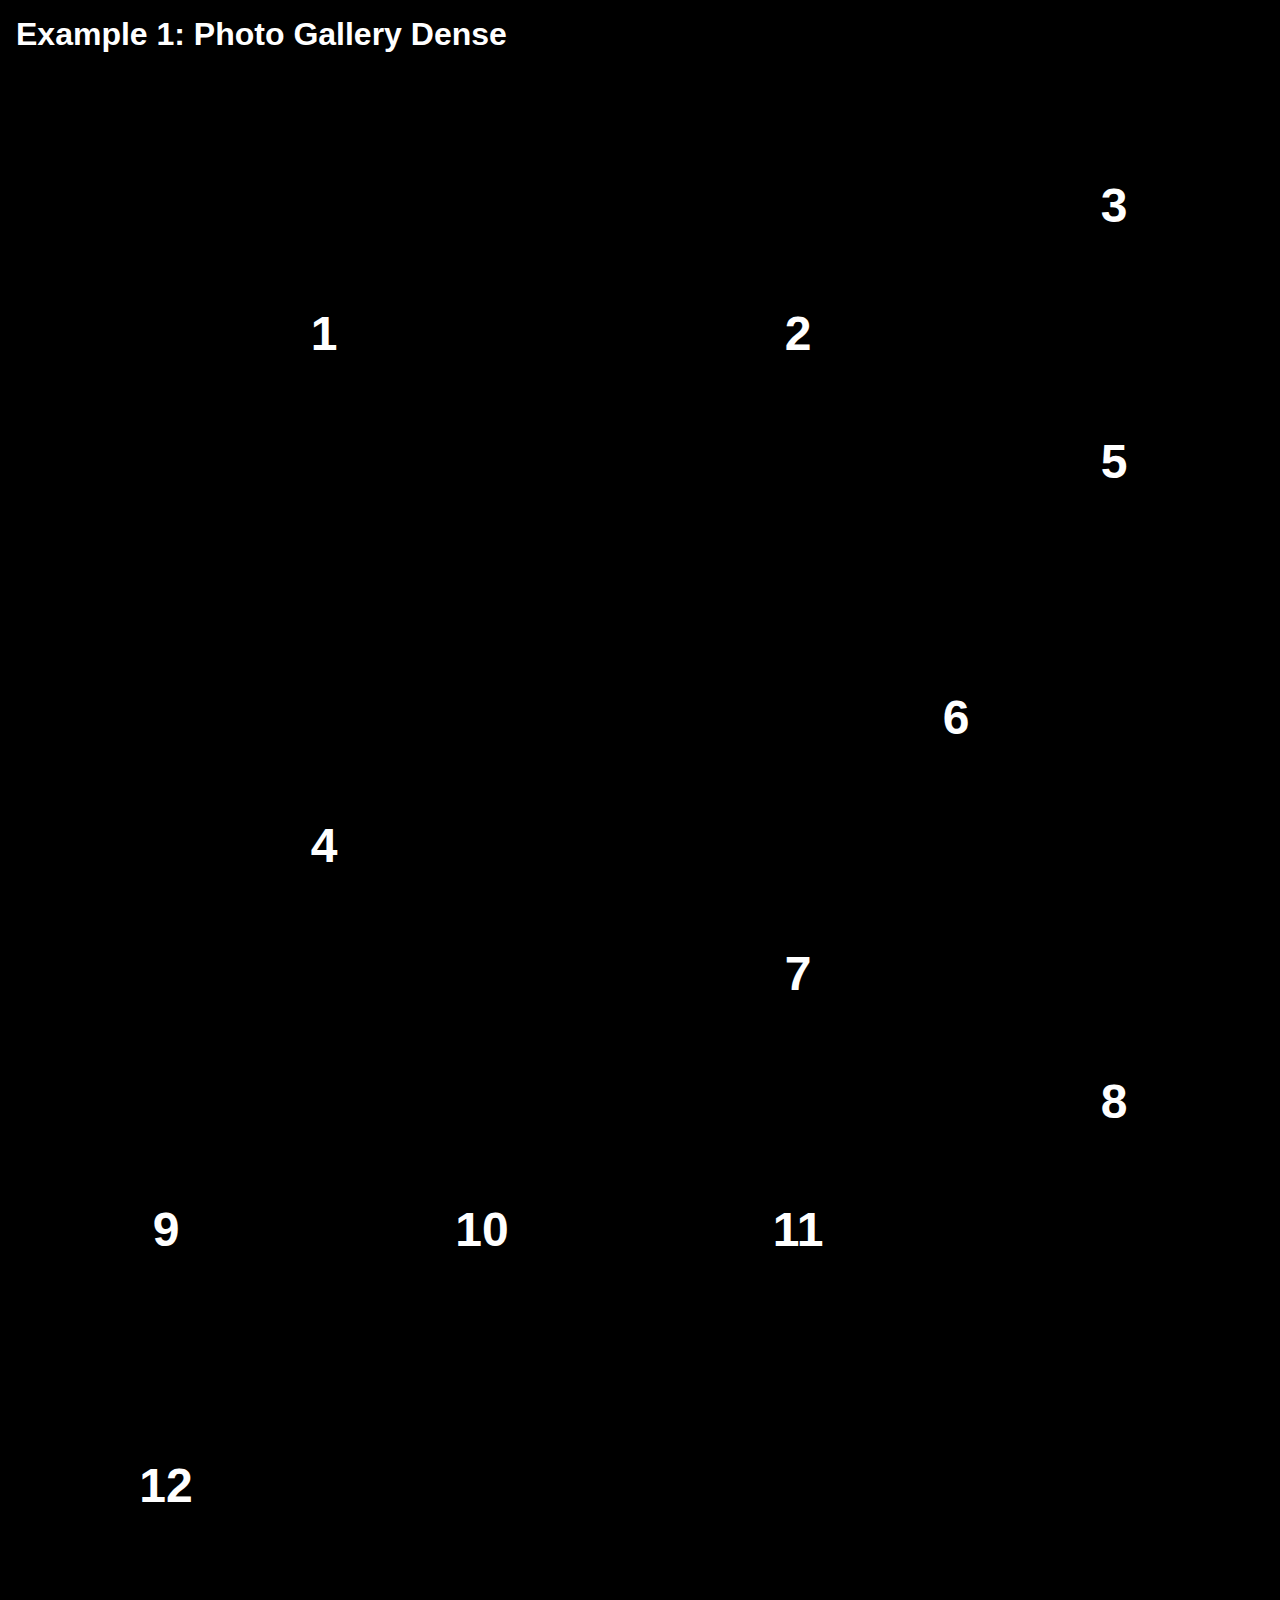
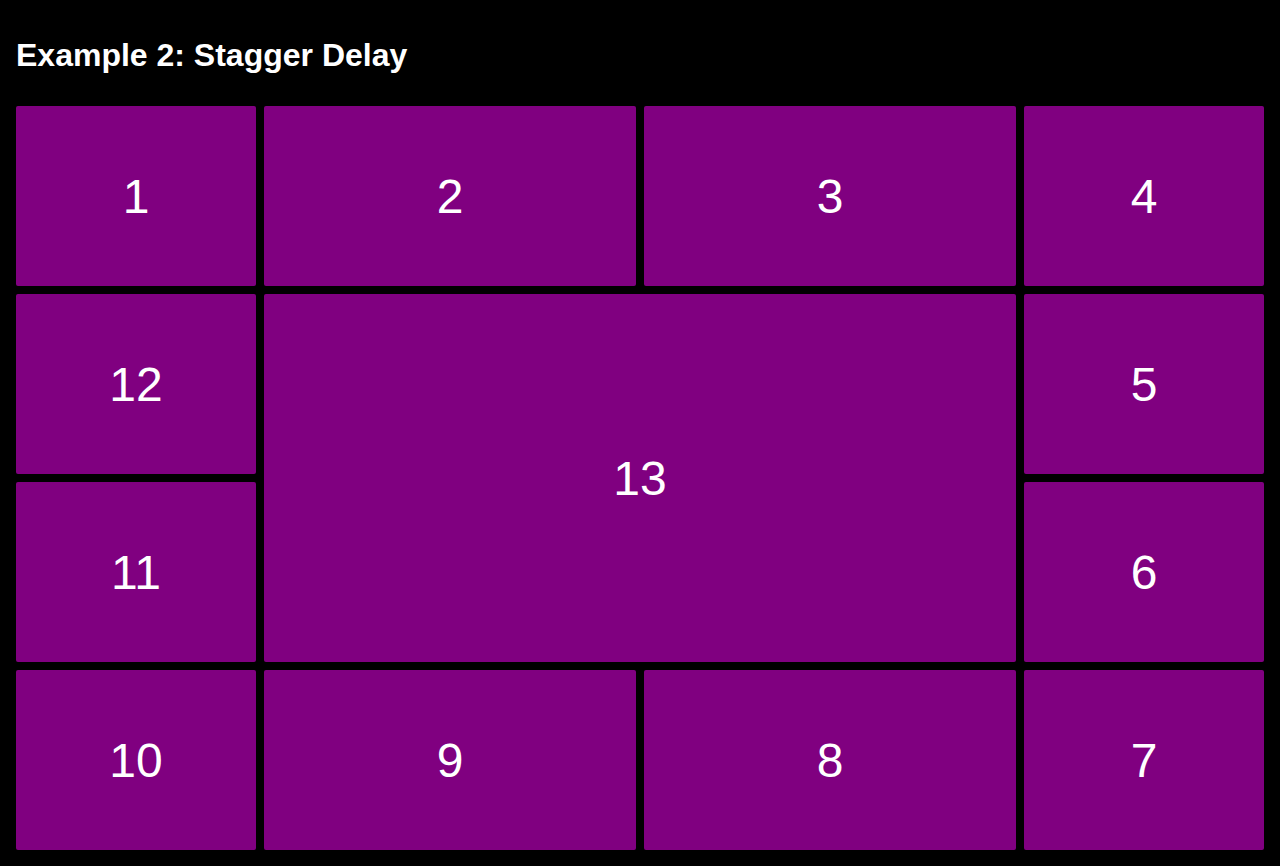
<file: example1/index.html>
<!DOCTYPE html>
<html lang="pt-BR">
<head>
  <meta charset="UTF-8">
  <meta name="viewport" content="width=device-width, initial-scale=1.0">
  <link rel="stylesheet" href="style.css">
  <title>Document</title>
</head>
<body>
  <h1>Example 1: Photo Gallery Dense</h1>

  <div class="photo-grid">
    <div 
      class="card card-tall card-wide" 
      style="background-image: url('https://images.unsplash.com/photo-1610568388344-fed924665c3c?ixid=MXwxMjA3fDB8MHxwaG90by1wYWdlfHx8fGVufDB8fHw%3D&ixlib=rb-1.2.1&auto=format&fit=crop&w=634&q=80')">
      1
    </div>
    <div 
      class="card card-tall" 
      style="background-image: url('https://images.unsplash.com/photo-1610593811388-67cd7efdf18f?ixid=MXwxMjA3fDB8MHxwaG90by1wYWdlfHx8fGVufDB8fHw%3D&ixlib=rb-1.2.1&auto=format&fit=crop&w=634&q=80')">
      2
    </div>
    <div 
      class="card" 
      style="background-image: url('https://images.unsplash.com/photo-1610602112940-3a14f7403224?ixid=MXwxMjA3fDB8MHxwaG90by1wYWdlfHx8fGVufDB8fHw%3D&ixlib=rb-1.2.1&auto=format&fit=crop&w=700&q=80')">
      3
    </div>
    <div 
      class="card card-tall card-wide" 
      style="background-image: url('https://images.unsplash.com/photo-1610589359059-9c2ca412758b?ixid=MXwxMjA3fDB8MHxwaG90by1wYWdlfHx8fGVufDB8fHw%3D&ixlib=rb-1.2.1&auto=format&fit=crop&w=645&q=80')">
      4
    </div>
    <div 
      class="card" 
      style="background-image: url('https://images.unsplash.com/photo-1610573007555-139074f12fa7?ixid=MXwxMjA3fDB8MHxwaG90by1wYWdlfHx8fGVufDB8fHw%3D&ixlib=rb-1.2.1&auto=format&fit=crop&w=1350&q=80')">
      5
    </div>
    <div 
      class="card card-wide" 
      style="background-image: url('https://images.unsplash.com/photo-1610576243540-afb3a3b17701?ixid=MXwxMjA3fDB8MHxwaG90by1wYWdlfHx8fGVufDB8fHw%3D&ixlib=rb-1.2.1&auto=format&fit=crop&w=1350&q=80')">
      6
    </div>
    <div 
      class="card" 
      style="background-image: url('https://images.unsplash.com/photo-1609813744174-a0df83d477fe?ixid=MXwxMjA3fDB8MHxwaG90by1wYWdlfHx8fGVufDB8fHw%3D&ixlib=rb-1.2.1&auto=format&fit=crop&w=634&q=80')">
      7
    </div>
    <div 
      class="card  card-tall" 
      style="background-image: url('https://images.unsplash.com/photo-1610516634008-efce3f4bacb3?ixid=MXwxMjA3fDB8MHxwaG90by1wYWdlfHx8fGVufDB8fHw%3D&ixlib=rb-1.2.1&auto=format&fit=crop&w=635&q=80')">
      8
    </div>
    <div 
      class="card" 
      style="background-image: url('https://images.unsplash.com/photo-1610492219836-5f797e8a78a5?ixid=MXwxMjA3fDB8MHxwaG90by1wYWdlfHx8fGVufDB8fHw%3D&ixlib=rb-1.2.1&auto=format&fit=crop&w=634&q=80')">
     9
    </div>
    <div 
      class="card" 
      style="background-image: url('https://images.unsplash.com/photo-1610502693814-8a74baf12b25?ixid=MXwxMjA3fDB8MHxwaG90by1wYWdlfHx8fGVufDB8fHw%3D&ixlib=rb-1.2.1&auto=format&fit=crop&w=701&q=80')">
      10
    </div>
    <div 
      class="card" 
      style="background-image: url('https://images.unsplash.com/photo-1610555248279-adea4c523fb3?ixid=MXwxMjA3fDB8MHxwaG90by1wYWdlfHx8fGVufDB8fHw%3D&ixlib=rb-1.2.1&auto=format&fit=crop&w=700&q=80')">
      11
    </div>
    <div 
      class="card" 
      style="background-image: url('https://images.unsplash.com/photo-1610559185478-4eaabb1a43da?ixid=MXwxMjA3fDB8MHxwaG90by1wYWdlfHx8fGVufDB8fHw%3D&ixlib=rb-1.2.1&auto=format&fit=crop&w=634&q=80')">
      12
    </div>
  </div>

  <h1>Example 2: Stagger Delay</h1>
  <div class="grid-container">
    <div>1</div>
    <div>2</div>
    <div>3</div>
    <div>4</div>
    <div>5</div>
    <div>6</div>
    <div>7</div>
    <div>8</div>
    <div>9</div>
    <div>10</div>
    <div>11</div>
    <div>12</div>
    <div>13</div>
  </div>

</body>
</html>
</file>
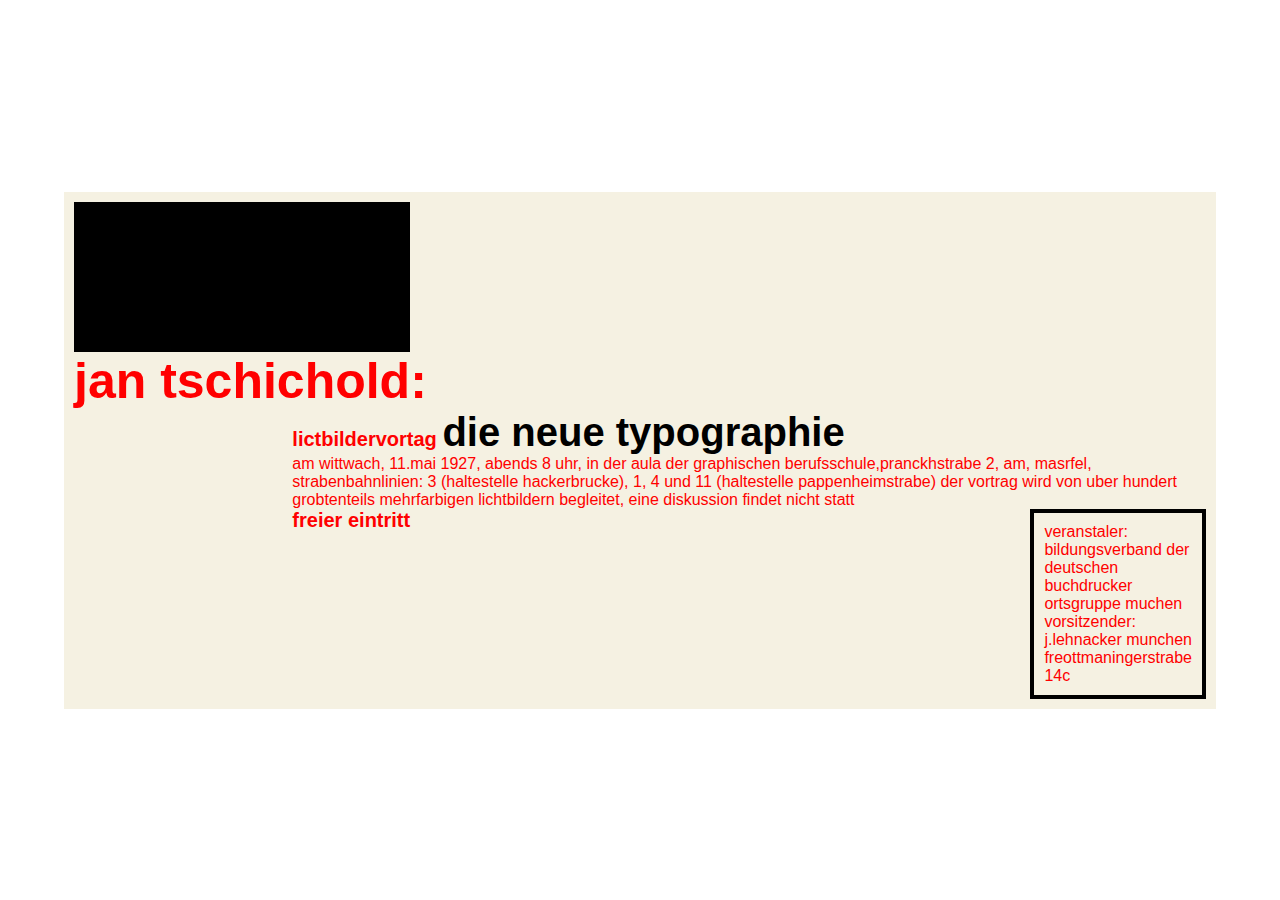
<file: example2/min-content.html>
<!DOCTYPE html>
<html lang="pt-BR">
<head>
  <meta charset="UTF-8">
  <meta name="viewport" content="width=device-width, initial-scale=1.0">
  <link rel="stylesheet" href="./min-content.css">
  <title>Document</title>
</head>
<body>
  <div class="grid">
    <div class="box-black"></div>
    <h1 class="text-primary">jan tschichold</h1>
    <h2>lictbildervortag <span>die neue typographie</span></h2>
    <p class="text-neutral">am wittwach, 11.mai 1927, abends 8 uhr, in der aula der graphischen berufsschule,pranckhstrabe 2, am, masrfel, strabenbahnlinien: 3 (haltestelle hackerbrucke), 1, 4 und 11 (haltestelle pappenheimstrabe) der vortrag wird von uber hundert grobtenteils mehrfarbigen lichtbildern begleitet, eine diskussion findet nicht statt</p>
    <h3>freier eintritt</h3>
    <p class="text-box">veranstaler: bildungsverband der deutschen buchdrucker ortsgruppe muchen vorsitzender: j.lehnacker munchen freottmaningerstrabe 14c</p>
  </div>
</body>
</html>
</file>
<file: example1/style.css>
:root {
  --delay: .1s;
}

* {
  padding: 0;
  margin: 0;
  box-sizing: border-box;
}

body {
  background: black;
  overflow-x: hidden;
  font-family: sans-serif;
}

.photo-grid {
  margin: 1rem;
  display: grid;
  gap: 1rem;
  grid-template-columns: repeat(auto-fit, minmax(240px, 1fr));
  grid-auto-rows: 240px;
  grid-auto-flow: dense;
}

h1 {
  color: white;
  padding: 1rem;
}

.card {
  display: flex;
  justify-content: center;
  align-items: center;

  background-size: cover;
  border-radius: 2px;
  font-size: 3rem;
  color: white;
  transition: transform .3s;
  font-weight: bolder;
  background-repeat: no-repeat;
}

.card:hover{
  transform: scale(1.13);
}

@media screen and (min-width: 600px) {
  .card-tall {
    grid-row: span 2 / auto;
  }

  .card-wide {
    grid-column: span 2 / auto;
  }

}

@media screen and (max-width: 599px) {
  .card {
    background-size: cover;
    background-position: center;
  }

}

.grid-container {
  display: grid;
  grid-template-areas: 
    'a b c d'
    'm n n e'
    'l n n f'
    'j i h g'
  ;
  grid-template-columns: 240px auto auto 240px;
  grid-template-rows: repeat(4, 20vh);
  gap: .5rem;
  padding: 1rem;

}

@keyframes cardEntrance {
  from {
    opacity: 0;
    transform: scale(.3);
    filter: hue-rotate(180deg);
  }
  to {
    opacity: 1;
    transform: scale(1);
    filter: hue-rotate(0deg);
  }
}

.grid-container div {
  background: purple;
  color: white;
  border-radius: 2px;
  font-size: 3rem;
  display: flex;
  align-items: center;
  justify-content: center;
  
  animation: cardEntrance .6s ease-out;
  animation-fill-mode: backwards;
}

.grid-container div:first-child {
  grid-area: a;
  animation-delay: calc(1 * var(--delay));
}

.grid-container div:nth-child(2) {
  grid-area: b;
  animation-delay: calc(2 * var(--delay));
}

.grid-container div:nth-child(3) {
  grid-area: c;
  animation-delay: calc(3 * var(--delay));
}

.grid-container div:nth-child(4) {
  grid-area: d;
  animation-delay: calc(4 * var(--delay));
}

.grid-container div:nth-child(5) {
  grid-area: e;
  animation-delay: calc(5 * var(--delay));
}

.grid-container div:nth-child(6) {
  grid-area: f;
  animation-delay: calc(6 * var(--delay));
}

.grid-container div:nth-child(7) {
  grid-area: g;
  animation-delay: calc(7 * var(--delay));
}

.grid-container div:nth-child(8) {
  grid-area: h;
  animation-delay: calc(8 * var(--delay));
}

.grid-container div:nth-child(9) {
  grid-area: i;
  animation-delay: calc(9 * var(--delay));
}

.grid-container div:nth-child(10) {
  grid-area: j;
  animation-delay: calc(10 * var(--delay));
}

.grid-container div:nth-child(11) {
  grid-area: l;
  animation-delay: calc(11 * var(--delay));
}

.grid-container div:nth-child(12) {
  grid-area: m;
  animation-delay: calc(12 * var(--delay));
}

.grid-container div:nth-child(13) {
  grid-area: n;
  animation-delay: calc(13 * var(--delay));
}


@media screen and (max-width: 1200px) {
  .grid-container {
    grid-template-areas: 
      'a b c'
      'd e f'
      'g h i'
      'j l m'
      'n n n'
    ;
    grid-template-columns: repeat(3, minmax(240px, 1fr));
    grid-auto-rows: 240px;
  }
}

@media screen and (max-width: 862px) {
  .grid-container {
    grid-template-areas: 
      'a b'
      'c d'
      'e f'
      'g h'
      'i j'
      'l m'
      'n n'
    ;
    grid-template-columns: repeat(2, minmax(240px, 1fr));
  }
}
@media screen and (max-width: 600px) {
  .grid-container {
    grid-template-areas: 
      'a'
      'b'
      'c'
      'd'
      'e'
      'f'
      'g'
      'h'
      'i'
      'j'
      'l'
      'm'
      'n'
    ;
    grid-template-columns: minmax(240px, 1fr);
  }
}
</file>
<file: example2/min-content.css>
* {
  padding: 0;
  margin: 0;
  box-sizing: border-box;
}

html {
  font-size: 62.5%;
}

body {
  font-family: sans-serif;
  height: 100vh;
  display: flex;
  align-items: center;
  justify-content: center;
  color: red;
}

.grid {
  margin: 10rem 2rem;
  padding: 1rem;
  width: 90vw;
  max-width: 1550px;
  display: grid;
  grid-template-columns: max-content max-content minmax(min-content, 1fr) min-content;
  grid-template-rows: 150px auto auto auto auto;
  background-color:#F5F1E2;
}

.box-black {
  background: black;
  grid-column: 1 / 3;
}

.text-primary {
  position: relative;
  grid-column: 1 / 3;
  grid-row: 2 / 3;
  font-size: 5rem;
}

.text-primary::after {
  content: ':';
  position: absolute;
}

h2 {
  grid-column: 2 / 4;
  grid-row: 3 / 4;
  font-size: 2rem;
}

h2 span {
  color: black;
  font-size: 4rem;
}

p.text-neutral {
  grid-column: 2 / 5;
  grid-row: 4 / 5;
  font-size: 1.6rem;
}

h3 {
  grid-row: 5 / 6;
  grid-column: 2 / 3;
  font-size: 2rem;
}

p.text-box {
  border: 4px solid black;
  padding: 1rem;
  grid-row: 5 / 6;
  font-size: 1.6rem;
  grid-column: 4 / 5;
}
</file>
